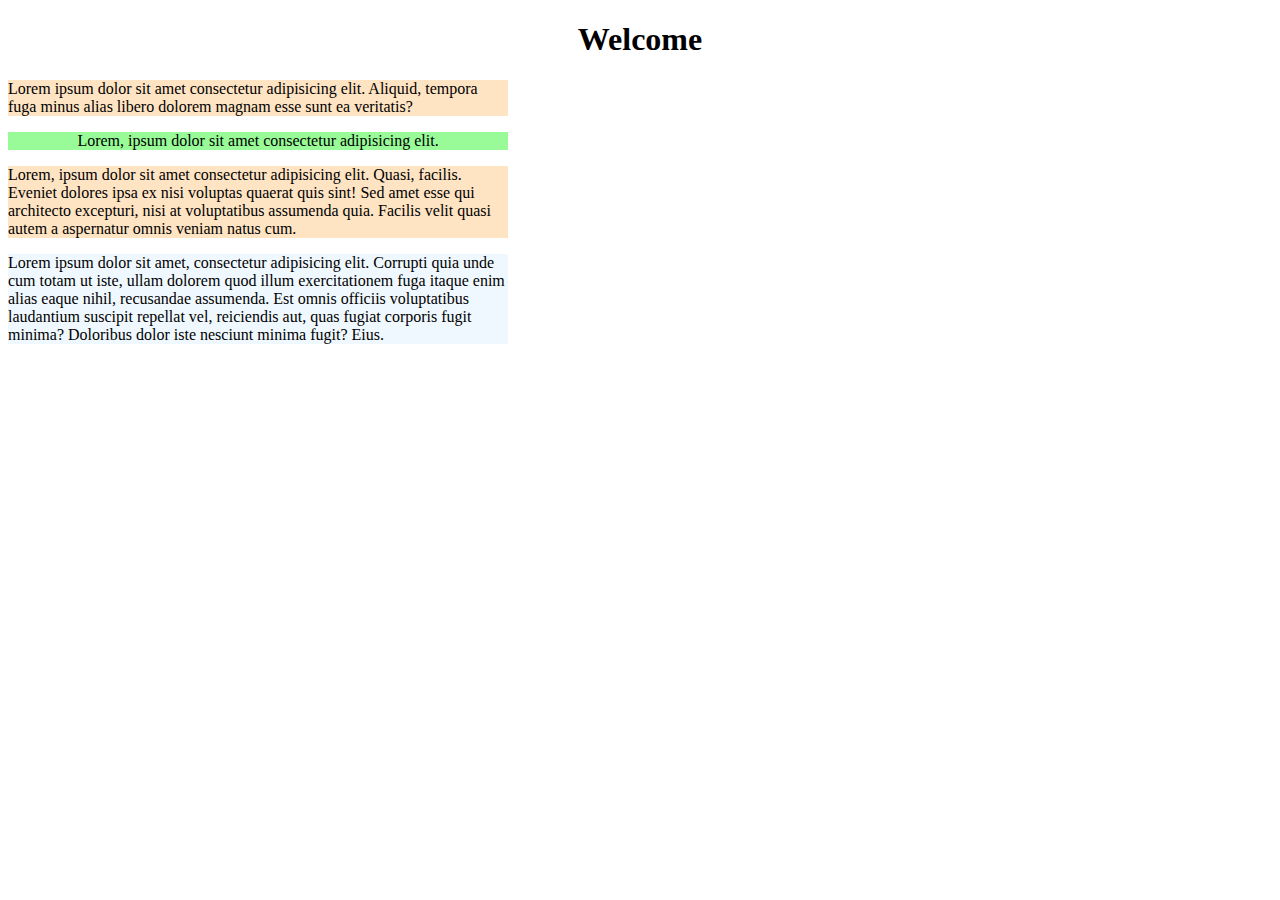
<file: Basic2/index.html>
<!DOCTYPE html>
<html lang="en">
<head>
    <meta charset="UTF-8">
    <meta name="viewport" content="width=device-width, initial-scale=1.0">
    <title>Favicon,Meta, Title, etc</title>
    
    <!-- Favicon : logo-->
    <link rel="shortcut icon" href="7Cloud.jpg" type="image/x-icon">
    <!-- link with css -->

    <link rel="stylesheet" href="style.css">
</head>
<body>
   
    <h1>Welcome</h1>
<!-- style="background-color: yellow;" -->
    <p >
        Lorem ipsum dolor sit amet consectetur adipisicing elit. Aliquid, 
        tempora fuga minus alias libero dolorem magnam esse sunt ea veritatis?
    </p>
<!-- style="color: green;" -->
    <p class="class">
        Lorem, ipsum dolor sit amet consectetur adipisicing elit.
    </p>

    <p>
        Lorem, ipsum dolor sit amet consectetur adipisicing elit. Quasi, 
        facilis. Eveniet dolores ipsa ex nisi voluptas quaerat quis sint! 
        Sed amet esse qui architecto excepturi, nisi at voluptatibus 
        assumenda quia. Facilis velit quasi autem a aspernatur omnis veniam 
        natus cum.
    </p>

    <article id="id">
        Lorem ipsum dolor sit amet, consectetur adipisicing elit. Corrupti 
        quia unde cum totam ut iste, ullam dolorem quod illum exercitationem 
        fuga itaque enim alias eaque nihil, recusandae assumenda. Est omnis 
        officiis voluptatibus laudantium suscipit repellat vel, reiciendis 
        aut, quas fugiat corporis fugit minima? Doloribus dolor iste nesciunt 
        minima fugit? Eius.
    </article>
    <!-- <button>Submit</button> -->
</body>
</html>
</file>
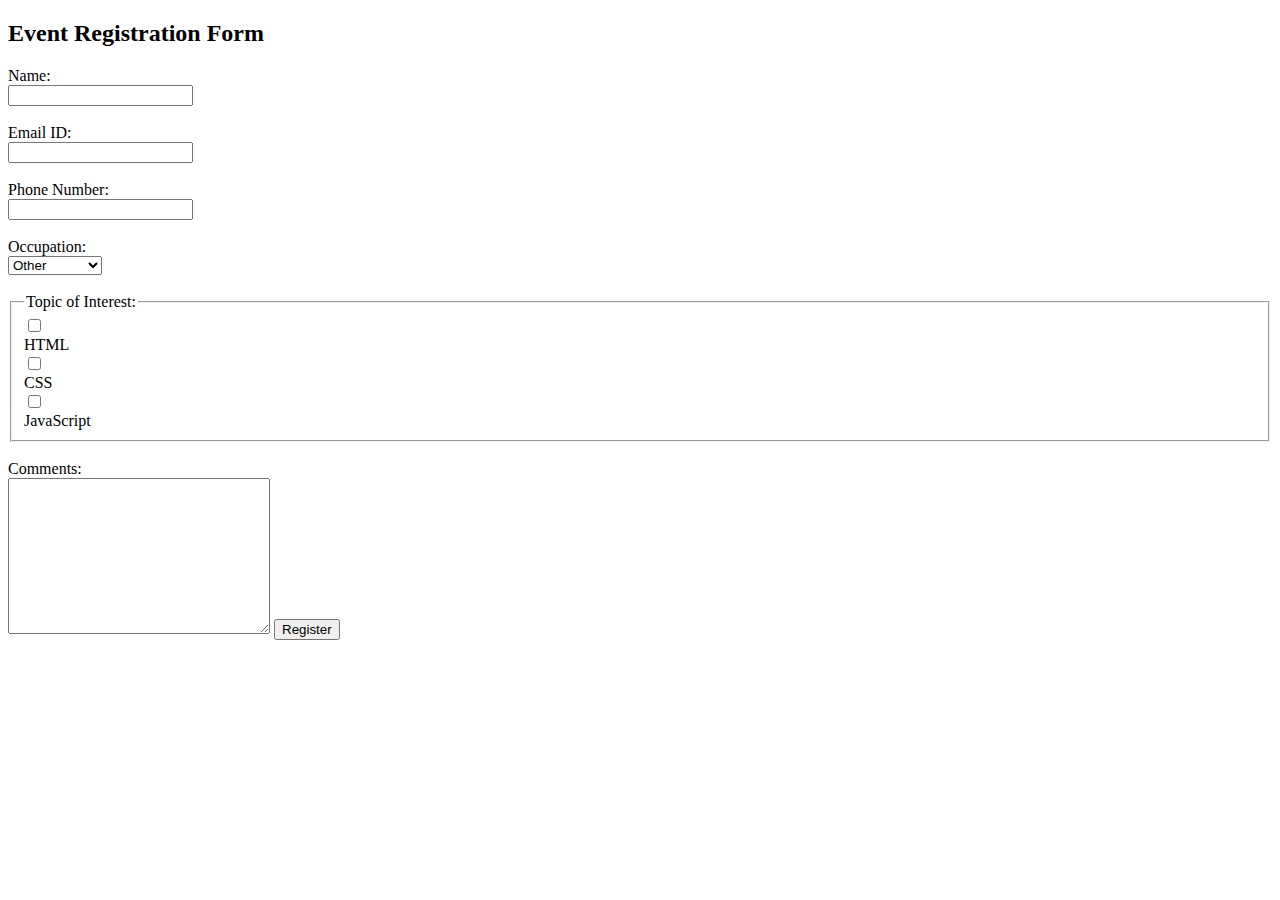
<file: Basic/project1.html>
<!DOCTYPE html>
<html lang="en">
<head>
    <meta charset="UTF-8">
    <meta name="viewport" content="width=device-width, initial-scale=1.0">
    <title>project1</title>
</head>
<body>
    <!-- Simple event registration form -->
     <h2>Event Registration Form</h2>
    <form action="#">

        <label for="name">Name:</label>
        <br/>
        <input type="text" name="name" id="name">
        <br/>
        <br/>
        <label for="emailId">Email ID:</label>
        <br/>
        <input type="email" name="emailId" id="emailId">
        <br/>
        <br/>
        <label for="phone">Phone Number:</label>
        <br/>
        <input type="tel" name="number" id="phone">
        <br/>
        <br/>
        <label for="occupation">Occupation:</label>
        <br/>
        <select name="occupation" id="occupation" >
            <option value="Other">Other</option>
            <option value="Student">Student</option>
            <option value="Engineer">Engineer</option>
            <option value="Architect">Architect</option>
            <option value="Accountant">Accountant</option>
            <option value="Shopkeeper">Shopkeeper</option>
            <option value="Other">Other</option>
        </select>
        <br/>
        <br/>

        <fieldset>
            <legend>Topic of Interest:</legend>
            <input type="checkbox" name="interest" id="interest">
            <br/>
            <label for="interest">HTML</label>
            <br/>
            <input type="checkbox" name="interest" id="interest">
            <br/>
            <label for="interest">CSS</label>
            <br/>
            <input type="checkbox" name="interest" id="interest">
            <br/>
            <label for="interest">JavaScript</label>
            <br/> 
        </fieldset>

        <br/>
        <label for="comment">Comments:</label>
        <br/>
        <textarea name="comment" id="comment" rows="10" cols="30"></textarea>
        
        <!-- <input type="button" value="Register"> -->
        <button type="submit">Register</button>
    </form>



</body>
</html>
</file>
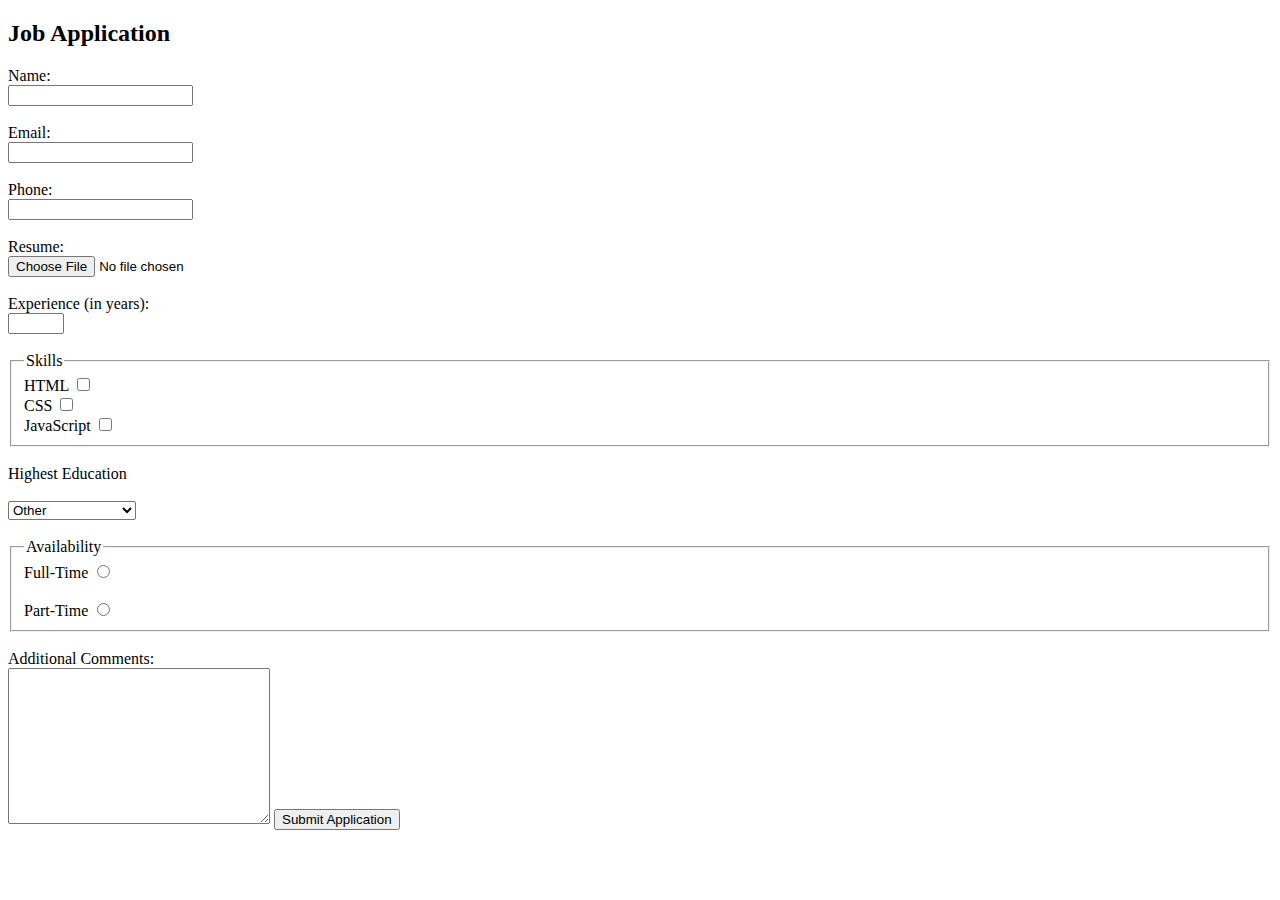
<file: Basic/project2.html>
<!DOCTYPE html>
<html lang="en">
<head>
    <meta charset="UTF-8">
    <meta name="viewport" content="width=device-width, initial-scale=1.0">
    <title>project2</title>
</head>
<body>
    <!-- simple job application -->
    <h2>Job Application</h2>
    <form action="#">
        
        <label for="name">Name:</label>
        <br/>
        <input type="text" name="name" id="name">
        <br/> 
        <br/>    
        <label for="email">Email:</label>
        <br/>
        <input type="email" name="email" id="email">
        <br/>
        <br/>     
        <label for="phone">Phone:</label>
        <br/>
        <input type="tel" name="number" id="phone">
        <br/>
        <br/> 
        <label for="resume">Resume:</label>
        <br/>
        <input type="file" name="resume" id="resume">
        <br/>
        <br/>
        <label for="experience">Experience (in years):</label>
        <br/>
        <input type="number" name="experience" id="experience" min="0" max="50">
        <br/>
        <br/>
        <fieldset>
            <legend>Skills</legend>
            <label for="skills">HTML</label>
            <input type="checkbox" name="html" id="skills">
            <br/>
            <label for="skills">CSS</label>
            <input type="checkbox" name="css" id="skills">
            <br/>
            <label for="skills">JavaScript</label>
            <input type="checkbox" name="js" id="skills">
            <br/>
        </fieldset>
        <br/>
        <label for="education">Highest Education</label>
        <br/>
        <br/>
        <select name="education" id="edu">
            <option value="Other">Other</option>
            <option value="High School">High School</option>
            <option value="Senior Secondary">Senior Secondary</option>
            <option value="Bachelors">Bachelors</option>
            <option value="Graduate">Graduate</option>
        </select>
        <br/>
        <br/>
    
        <fieldset>
            <!-- <label for="availability">Availability:</label> -->
            <legend>Availability</legend>
            
            <label for="fulltime">Full-Time</label>
            <input type="radio" name="radio" id="availability">
            <br/>
            <br/>
            <label for="parttime">Part-Time</label>
            <input type="radio" name="radio" id="availability">
            <br/>
        </fieldset>
        
        
        <br/>
        <label for="comment">Additional Comments:</label>
        <br/>
        <textarea name="textarea" id="comment" cols="30" rows="10"></textarea>
        <input type="submit" value="Submit Application">

    </form>
</body>
</html>
</file>
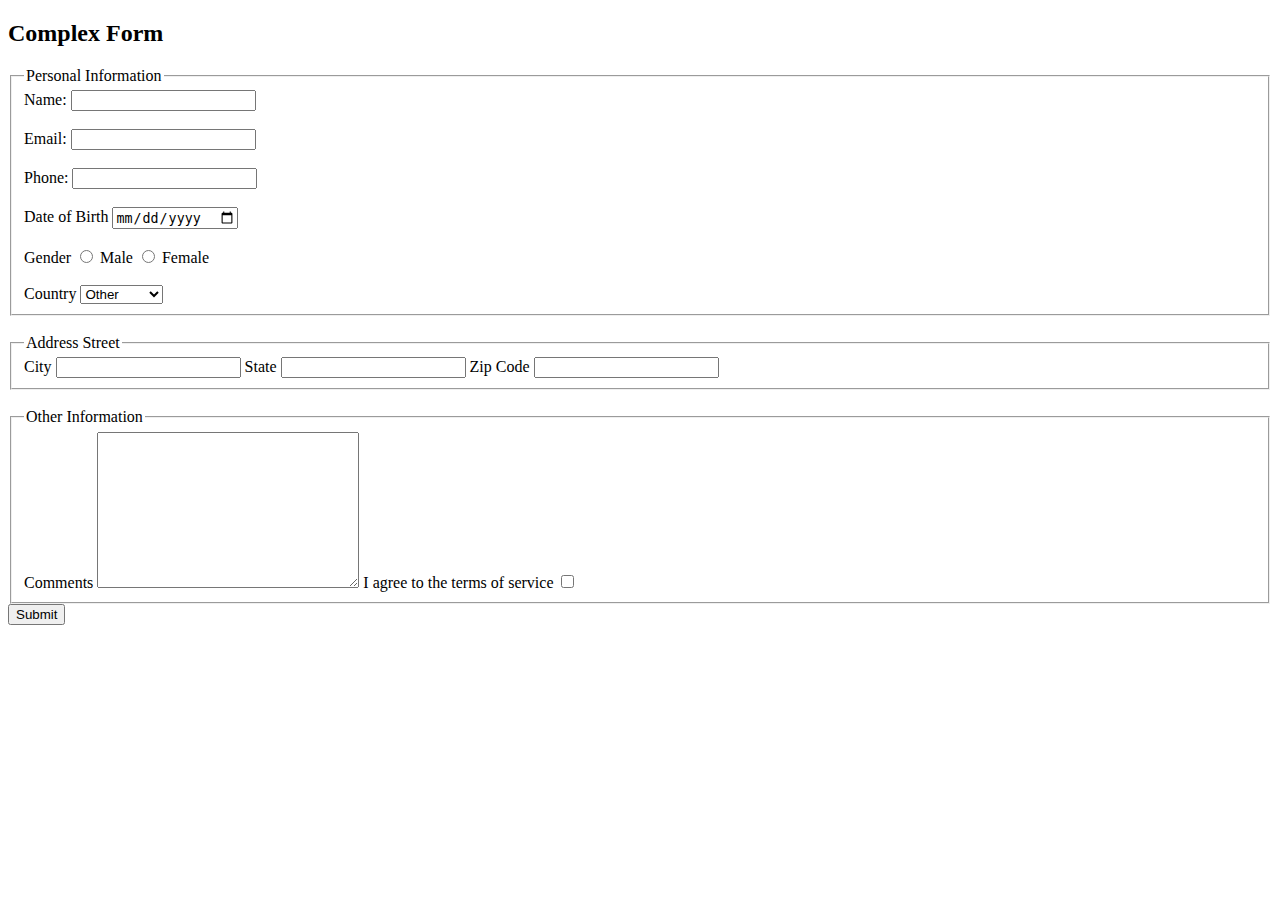
<file: Basic/project3.html>
<!DOCTYPE html>
<html lang="en">
<head>
    <meta charset="UTF-8">
    <meta name="viewport" content="width=device-width, initial-scale=1.0">
    <title>project3</title>
</head>
<body>
    <!-- Complex form -->
    <h2>Complex Form</h2>
    
    <form action="#">
        <fieldset>
            <legend>Personal Information</legend>
            <label for="name">Name:</label>
            <!-- <br/> -->
            <input type="text" name="name" id="name">
            <br/> 
            <br/>    
            <label for="email">Email:</label>
            <!-- <br/> -->
            <input type="email" name="email" id="email">
            <br/>
            <br/>     
            <label for="phone">Phone:</label>
            <!-- <br/> -->
            <input type="tel" name="number" id="phone">
            <br/>
            <br/>
            <label for="dob">Date of Birth</label>
            <input type="date" name="dob" id="dob">
            <br/>
            <br/>
            <label for="gen">Gender</label>
            <input type="radio" name="gender" id="gen">
            <label for="gen">Male</label>
            <input type="radio" name="gender" id="gen">
            <label for="gen">Female</label>
            <br/>
            <br/>
            <label for="country">Country</label>
            <select name="country" id="country">
                <option value="Other">Other</option>
                <option value="India">India</option>
                <option value="USA">USA</option>
                <option value="Singapore">Singapore</option>
                <option value="China">China</option>
                <option value="Australia">Australia</option>
                <option value="Nepal">Nepal</option>
                <option value="Russia">Russia</option>
                <option value="Germany">Germany</option>
            </select>
        </fieldset>
     <br/>
        <fieldset>
            <legend>Address Street</legend>
            <label for="city">City</label>
            <input type="text" name="city" id="city">
            <!-- <br/>
            <br/> -->
            <label for="state">State</label>
            <input type="text" name="state" id="state">
            <!-- <br/>
            <br/> -->
            <label for="zipcode">Zip Code</label>
            <input type="text" name="code" id="zipcode">
        </fieldset>
    <br/>
        <fieldset>
            <legend>Other Information</legend>
            <label for="comment">Comments</label>
            <textarea name="textarea" id="comment" cols="30" rows="10"></textarea>
            <!-- <br/> -->
            <label for="click">I agree to the terms of service</label>
            <input type="checkbox" name="agree" id="click">
        </fieldset>
    
        <input type="submit" value="Submit">
    </form>
</body>
</html>
</file>
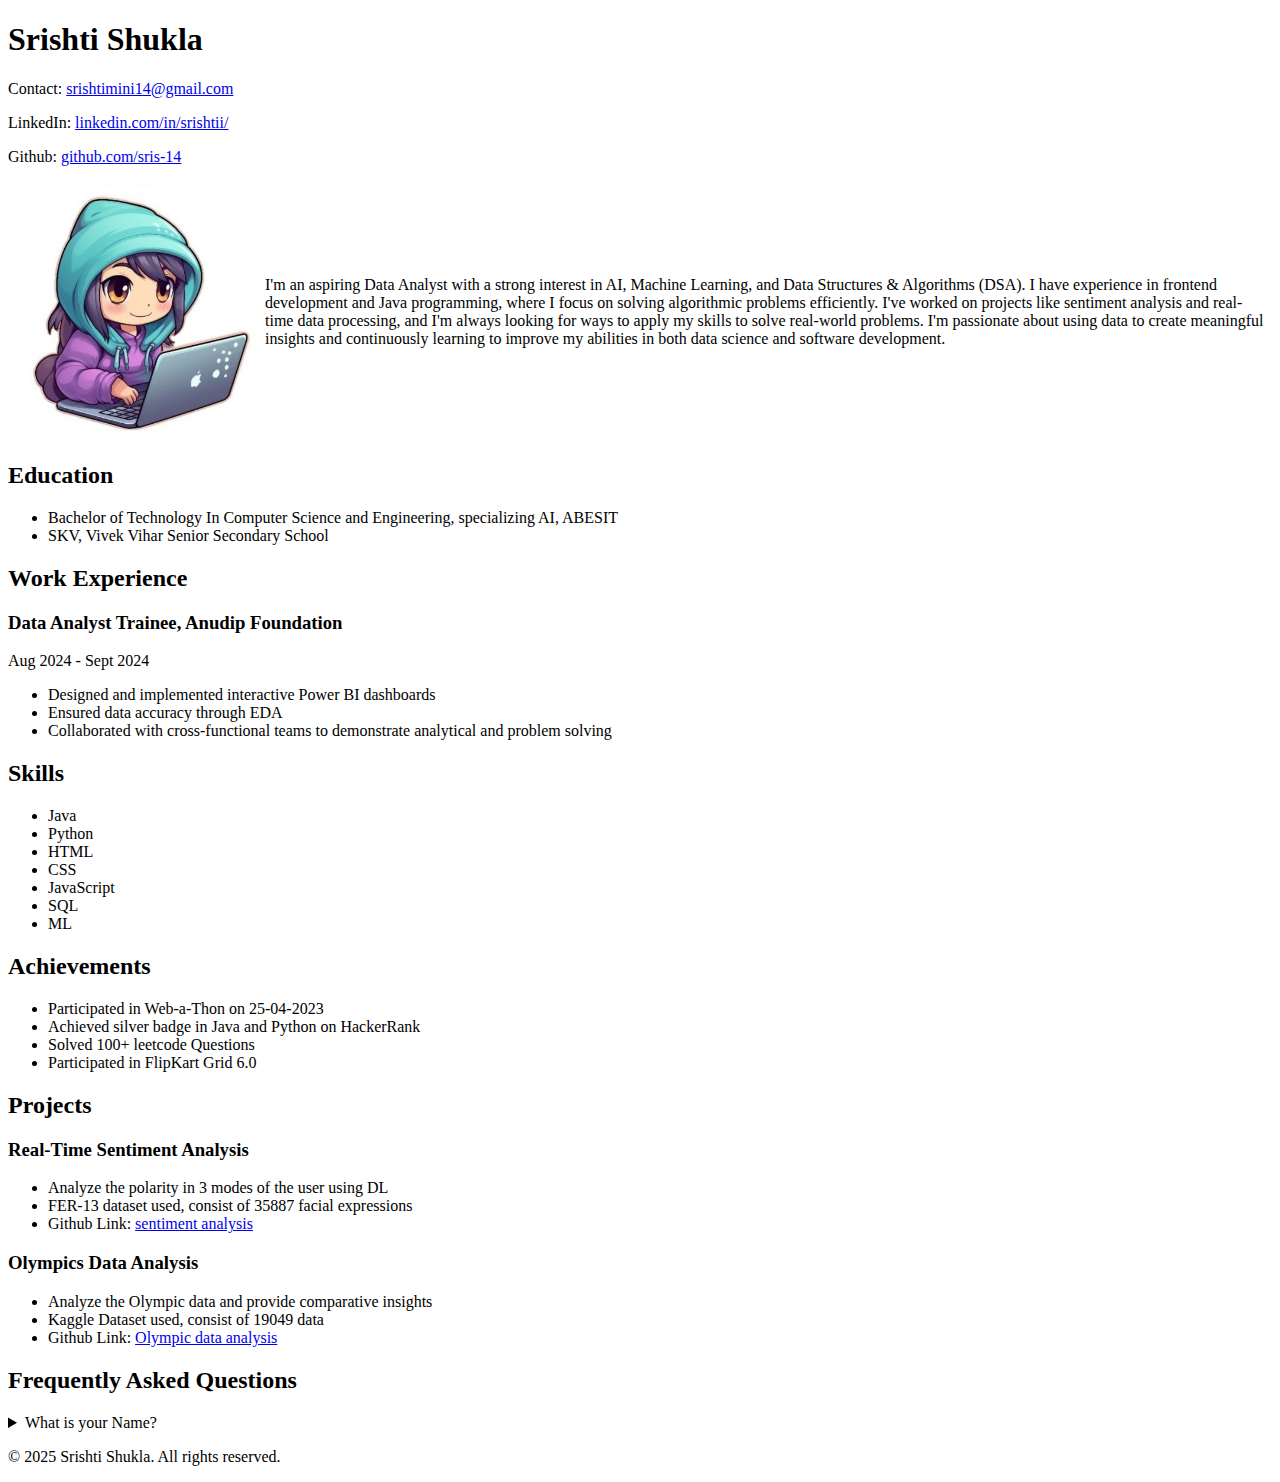
<file: Basic/Project4.html>
<!DOCTYPE html>
<html lang="en">
<head>
    <meta charset="UTF-8">
    <meta name="viewport" content="width=device-width, initial-scale=1.0">
    <title>Document</title>
</head>
<body>

   <div> 

        <div>
          <h1>Srishti Shukla</h1>
          <p>Contact: <a href="srishtimini14@gmail.com">srishtimini14@gmail.com</a></p>
          <p>LinkedIn: <a href="linkedin.com/in/srishtii/">linkedin.com/in/srishtii/</a></p>
          <p>Github: <a href="https://github.com/sris-14">github.com/sris-14</a></p>
        </div>

    
        <table>
            <tr>
                <td><img src="my_icon.jpg" alt="srishti" width="250px" height="250px"></td>
                <td>I'm an aspiring Data Analyst with a strong interest in AI, Machine Learning, and Data Structures & Algorithms (DSA).
                    I have experience in frontend development and Java programming, where I focus on solving algorithmic problems efficiently.
                    I've worked on projects like sentiment analysis and real-time data processing, and I'm always looking for ways to apply my skills to solve real-world problems. 
                    I'm passionate about using data to create meaningful insights and continuously learning to improve my abilities in both data science and software development.
                </td>
            </tr>
        </table>
        
        <section>
            <h2>Education</h2>
            <ul>
                <li>Bachelor of Technology In Computer Science and Engineering, specializing AI, ABESIT</li>
                <li>SKV, Vivek Vihar Senior Secondary School</li>
            </ul>
        </section>

        <section>
            <h2>Work Experience</h2>
            <h3>Data Analyst Trainee, Anudip Foundation</h3>
            <p> Aug 2024 - Sept 2024</p>
            <ul>
                <li>Designed and implemented interactive Power BI dashboards</li>
                <li>Ensured data accuracy through EDA</li>
                <li>Collaborated with cross-functional teams to demonstrate analytical and problem solving</li>
            </ul>
            
        </section>

        <section>
            <h2>Skills</h2>
            <ul>
                <li>Java</li>
                <li>Python</li>
                <li>HTML</li>
                <li>CSS</li>
                <li>JavaScript</li>
                <li>SQL</li>
                <li>ML</li>
            </ul>
            
        </section>

        <section>
            <h2>Achievements</h2>
            <ul>
                <li>Participated in Web-a-Thon on 25-04-2023</li>
                <li>Achieved silver badge in Java and Python on HackerRank</li>
                <li>Solved 100+ leetcode Questions</li>
                <li>Participated in FlipKart Grid 6.0</li>
            </ul>
        </section>

        <div>
            <h2>Projects</h2>
            <h3>Real-Time Sentiment Analysis</h3>
            <ul>
                <li>Analyze the polarity in 3 modes of the user using DL</li>
                <li>FER-13 dataset used, consist of 35887 facial expressions</li>
                <li>Github Link: <a href="https://github.com/sris-14/RealTime_SentimentAnalysis">sentiment analysis</a></li>
            </ul>

            <h3>Olympics Data Analysis</h3>
            <ul>
                <li>Analyze the Olympic data and provide comparative insights</li>
                <li>Kaggle Dataset used, consist of 19049 data</li>
                <li>Github Link: <a href="https://github.com/sris-14/Data-Visualization/blob/main/Olympics_.ipynb">Olympic data analysis</a></li>
            </ul>
        </div>


        <section>
            <h2>Frequently Asked Questions</h2>

            <details>
                <summary>What is your Name?</summary>
                <p>My name is Srishti</p>
            </details>
        </section>
        <!-- copyright -->
        <footer>
            <!-- copyright symbol: &#169 and &copy -->
           <p>&copy; 2025 Srishti Shukla. All rights reserved.</p>
        </footer>
    </div>
</body>
</html>
</file>
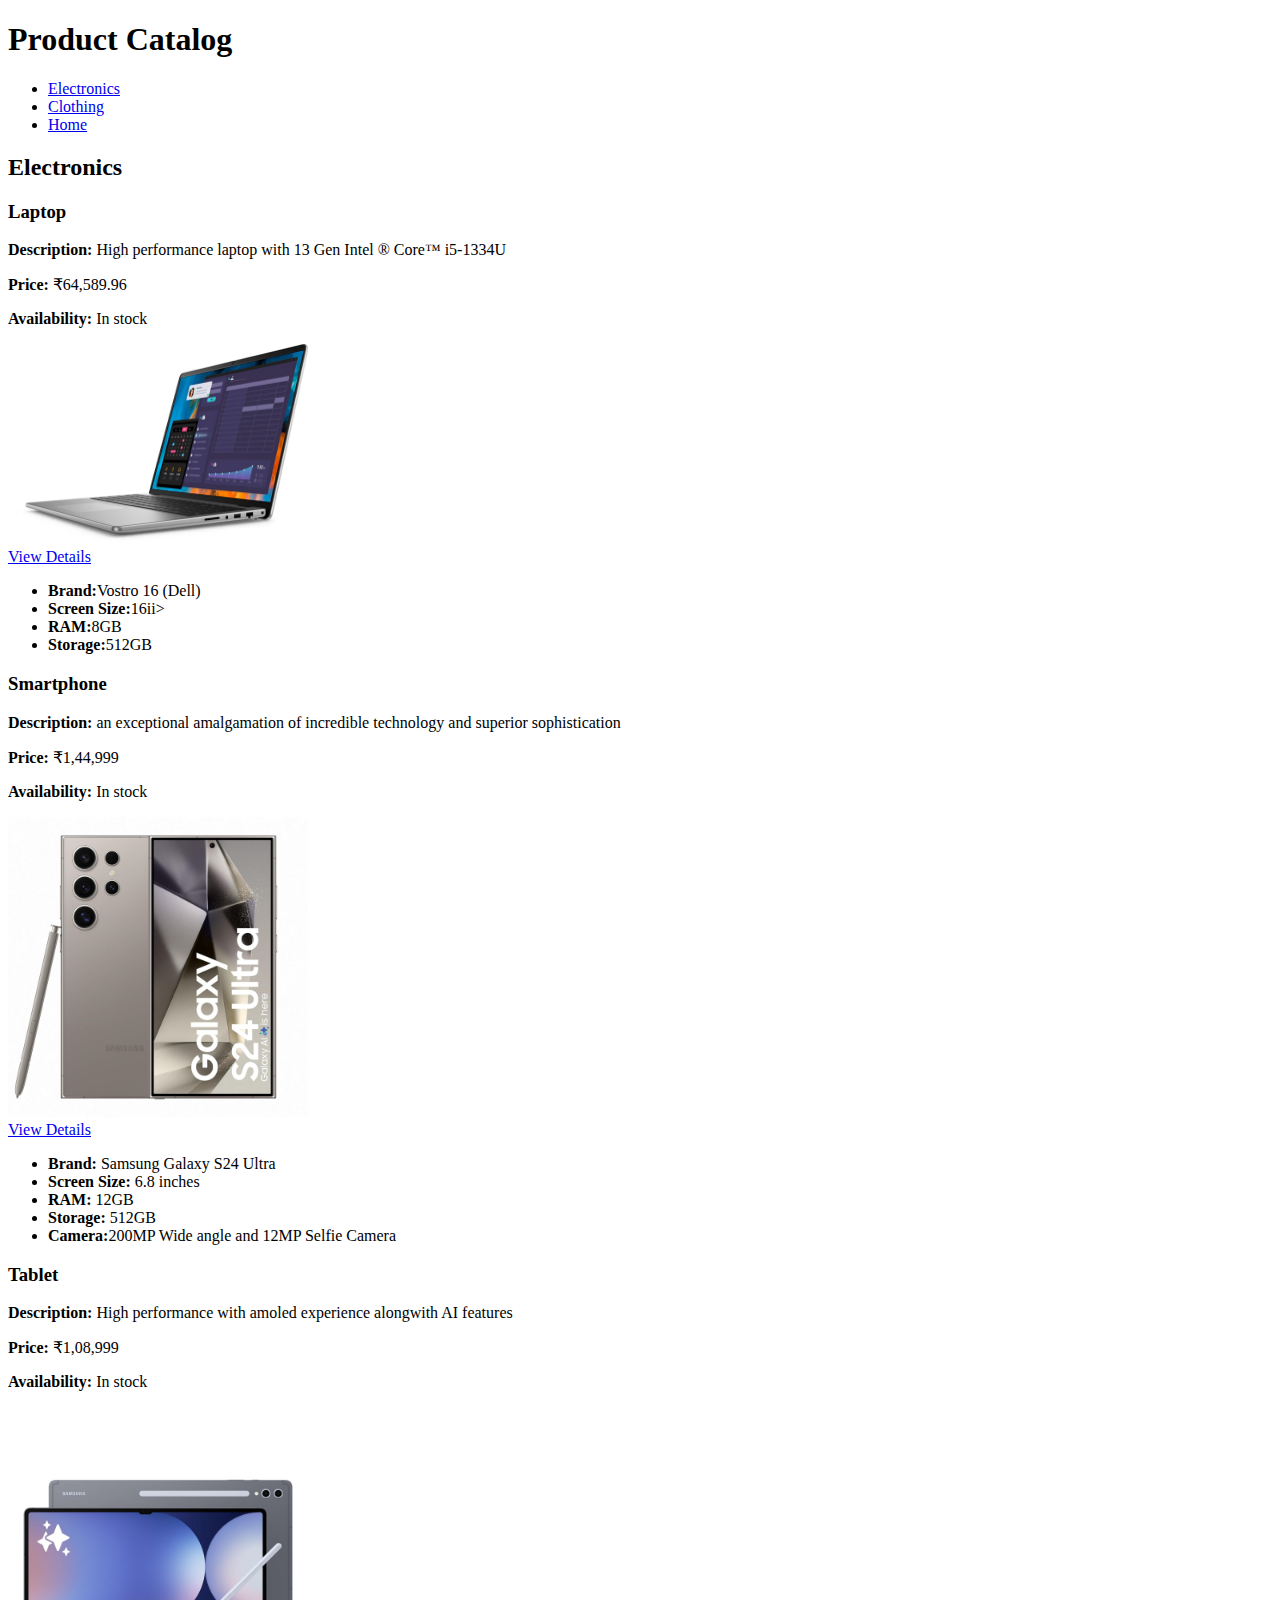
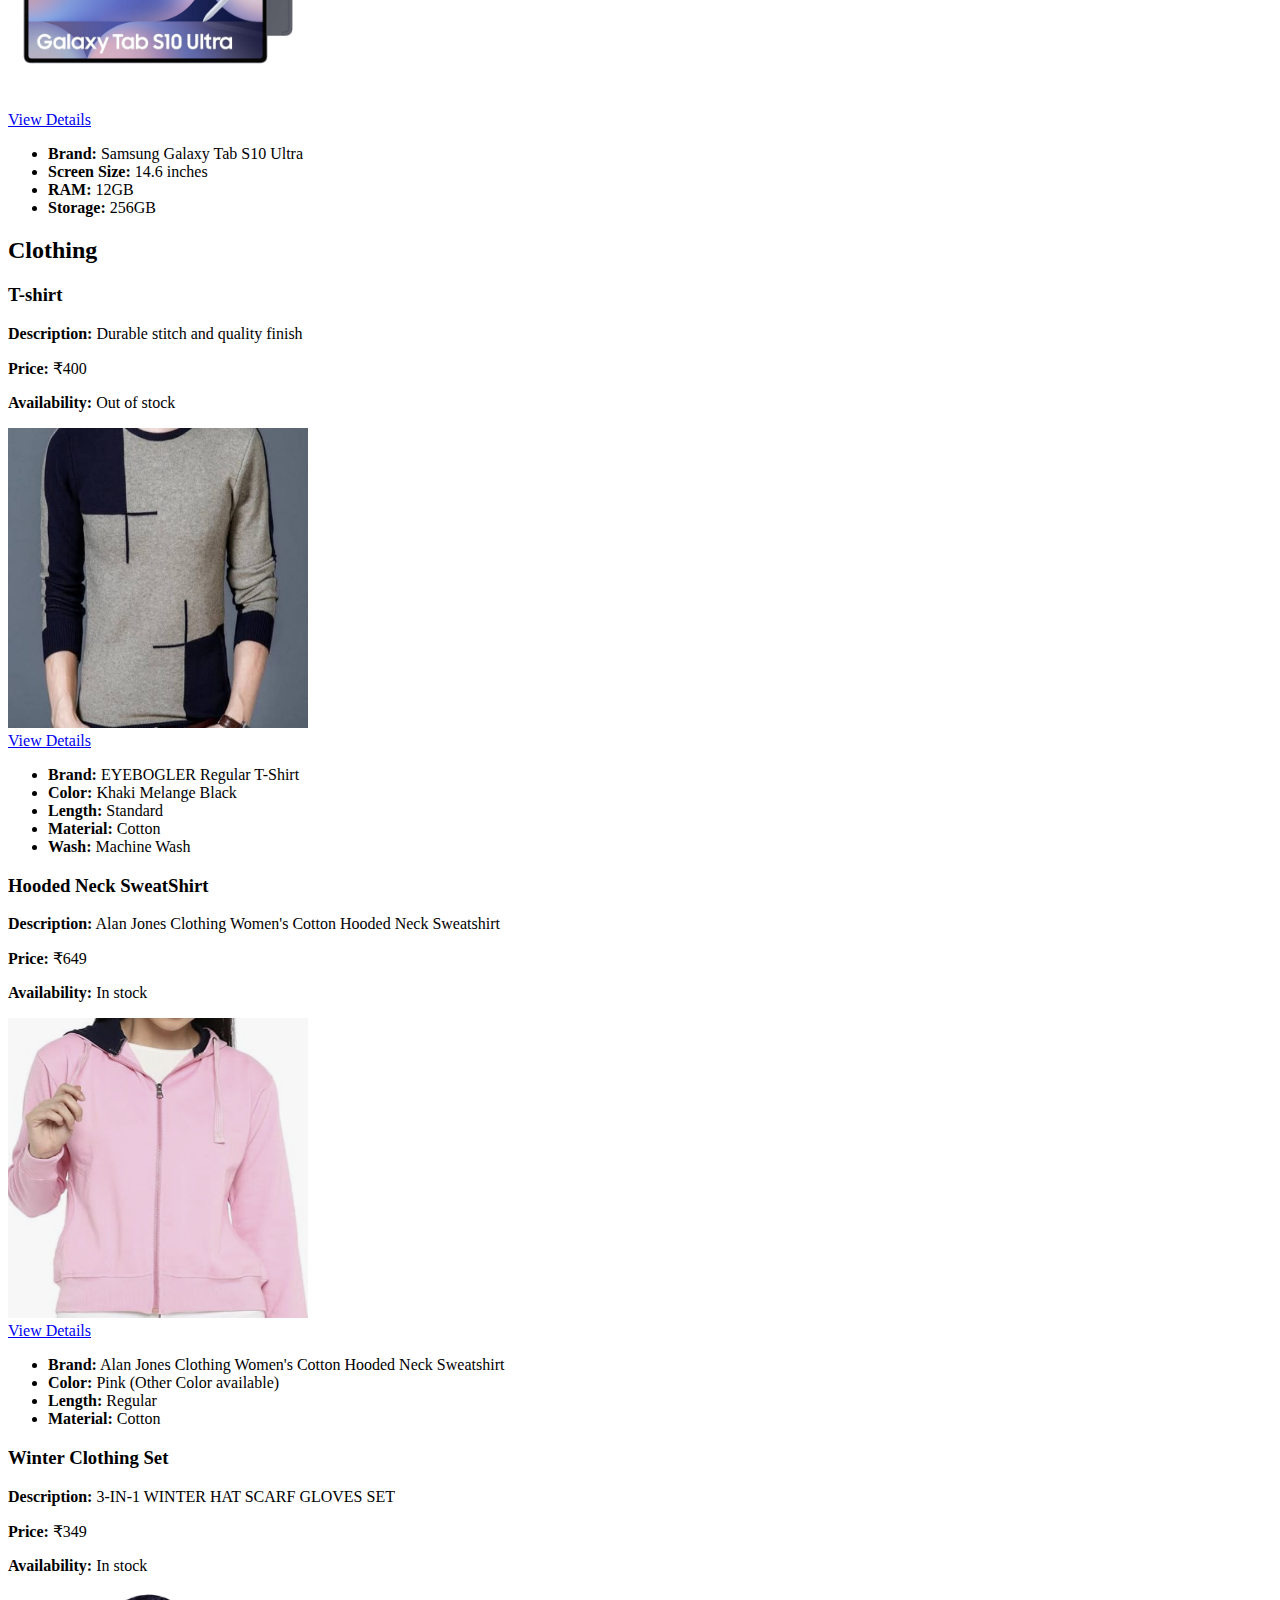
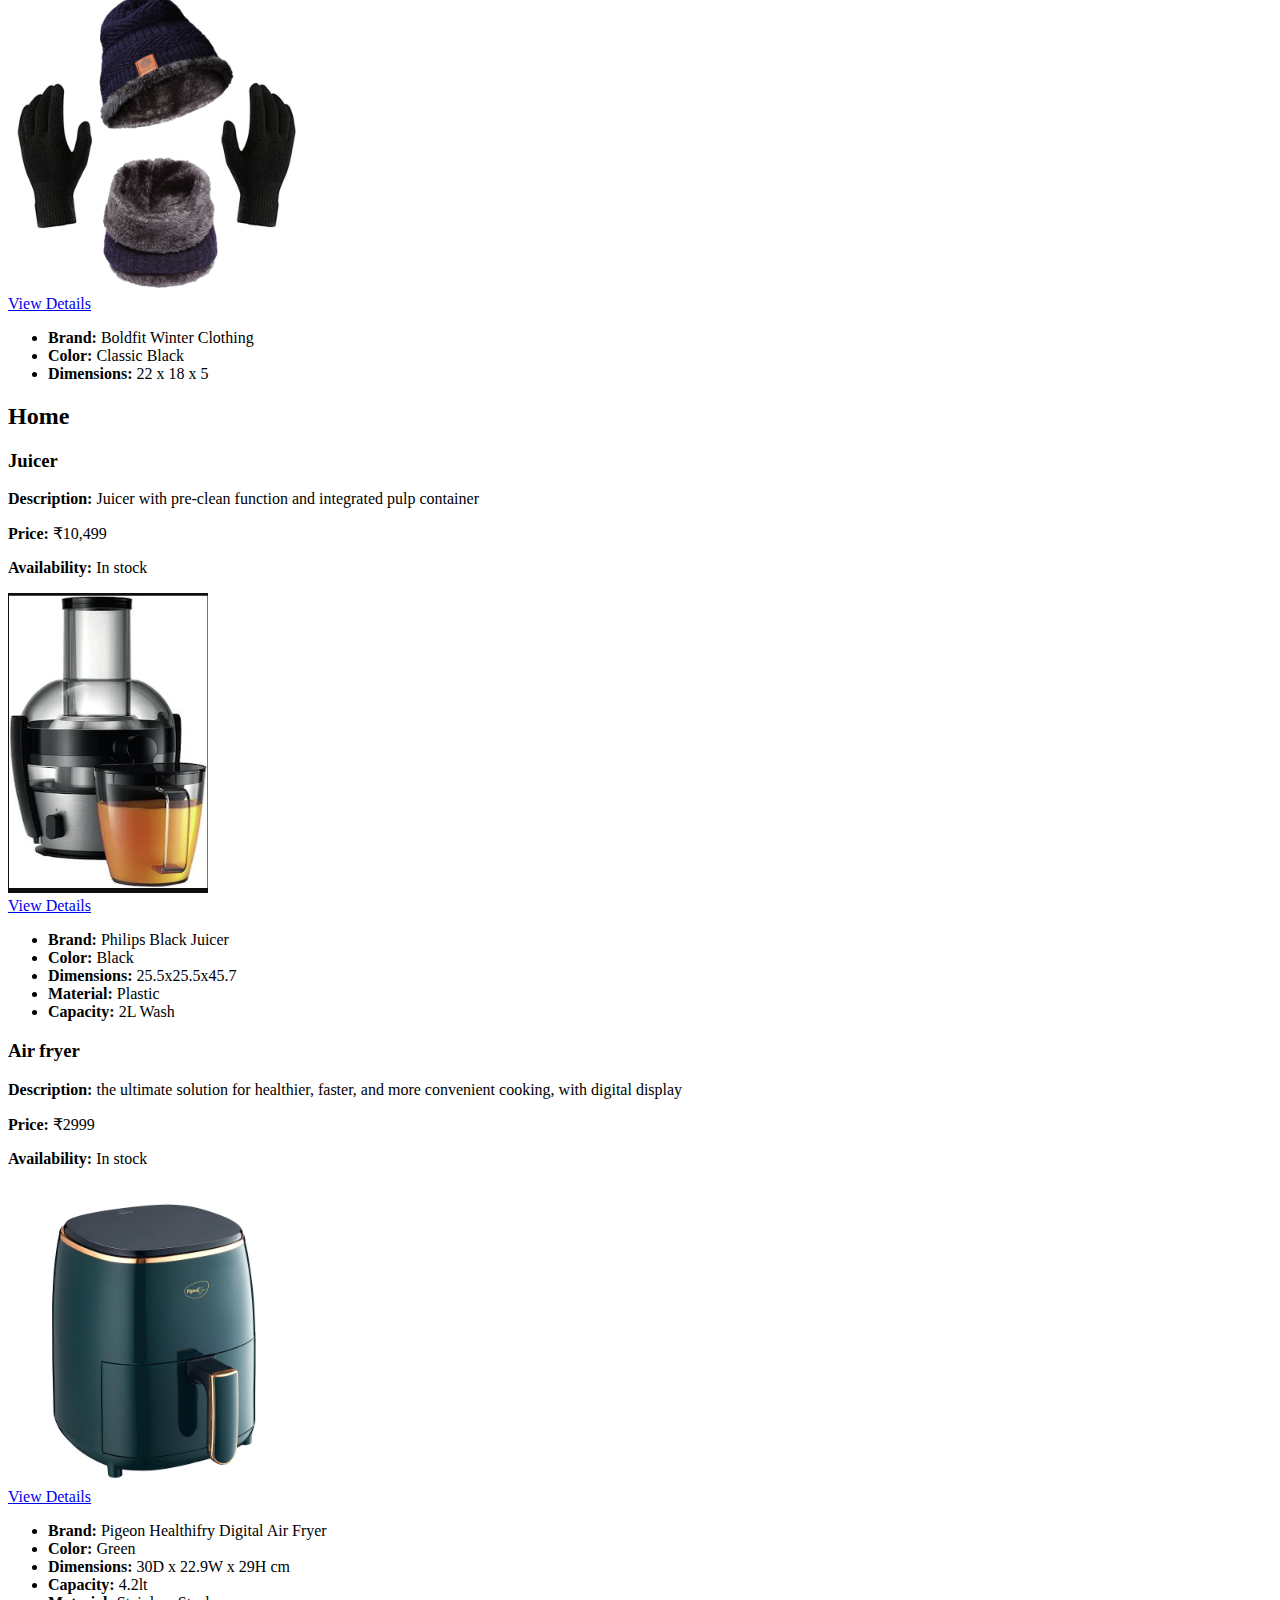
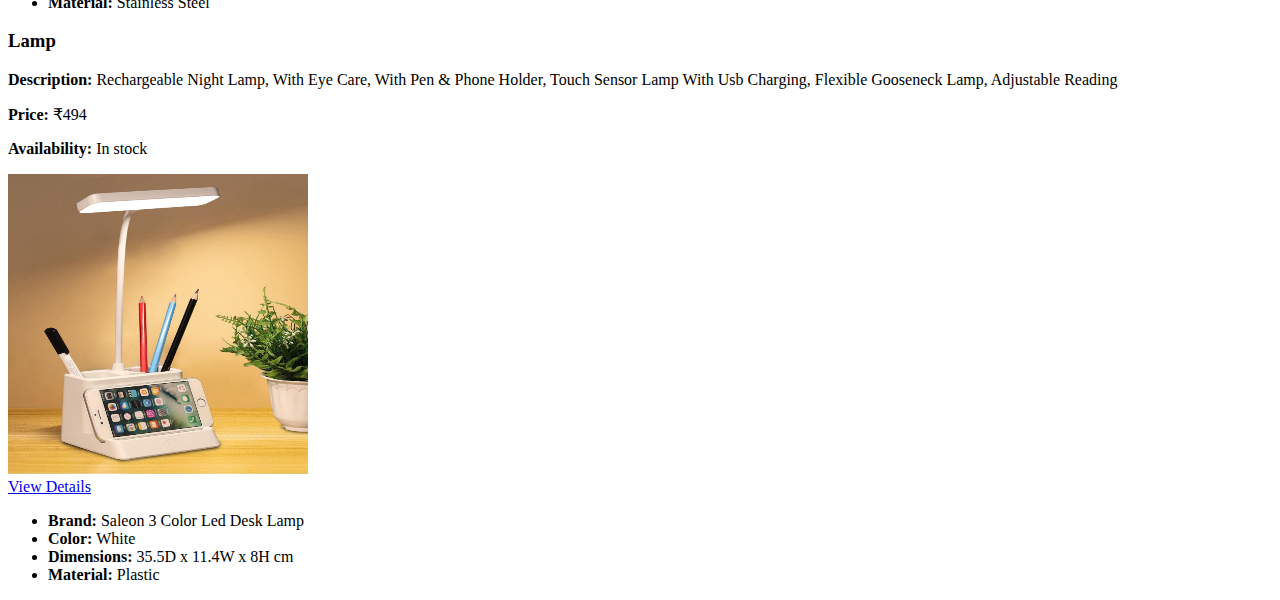
<file: Basic/Project5.html>
<!DOCTYPE html>
<html lang="en">
<head>
    <meta charset="UTF-8">
    <meta name="viewport" content="width=device-width, initial-scale=1.0">
    <title>Document</title>
</head>
<body>
    
    <div>
        <h1>Product Catalog</h1>
        <ul>
            <li><a href="#electronics">Electronics </a></li>
            <li><a href="#cloths">Clothing</a></li>
            <li><a href="#home">Home</a></li>
        </ul>


        <section>
            <h2 id="electronics">Electronics</h2>

            <h3>Laptop</h3>
            <p><b>Description:</b> High performance laptop with 13 Gen Intel &#174; Core&trade; i5-1334U</p>
            <p><b>Price:</b> &#8377;64,589.96</p>
            <p><b>Availability:</b> In stock</p>
            <img src="laptop.avif" alt="laptop" height="200px" width="300px">
            <br>
            <a href="https://cc.pcmag.com/v1/otc/01r1WRIAJykbQgN4oGQ8FSi?merchant=05kie42h3YvHwjr4G1w80Qq&url=https%3A%2F%2Fwww.amazon.com%2FApple-MacBook-Laptop-14%25E2%2580%2591core-20%25E2%2580%2591core%2Fdp%2FB0DLHDCN6P&template=roundup-page&module=Product_Overview_List&element=product-card&item=buy_button&position=6&element_label=%242%2C249.00+at+Amazon+%242%2C499.00+Save+%24250.00+See+It&u=https%3A%2F%2Fwww.pcmag.com%2Fpicks%2Fthe-fastest-laptops&object_type=review&object_uuid=00i1dipJcIBWLiYwKClhAvq&product_uuid=05OgnAdTtMb0rBvlzYYlh6J">View Details</a>
            <ul>
                <li><b>Brand:</b>Vostro 16 (Dell)</li>
                <li><b>Screen Size:</b>16ii>
                <li><b>RAM:</b>8GB</li>
                <li><b>Storage:</b>512GB</li>
            </ul>

            <h3>Smartphone</h3>
            <p><b>Description:</b> an exceptional amalgamation of incredible technology and superior sophistication</p>
            <p><b>Price:</b> &#8377;1,44,999</p>
            <p><b>Availability:</b> In stock</p>
            <img src="smartphone.jpg" alt="smartphone" height="300px" width="300px">
            <br>
            <a href="https://www.amazon.in/Samsung-Galaxy-Smartphone-Titanium-Storage/dp/B0CQYGF1QY">View Details</a>
            <ul>
                <li><b>Brand:</b> Samsung Galaxy S24 Ultra </li>
                <li><b>Screen Size:</b> 6.8 inches</li>
                <li><b>RAM:</b> 12GB</li>
                <li><b>Storage:</b> 512GB</li>
                <li><b>Camera:</b>200MP Wide angle and 12MP Selfie Camera</li>
            </ul>
    
            <h3>Tablet</h3>
            <p><b>Description:</b> High performance with amoled experience alongwith AI features</p>
            <p><b>Price:</b> &#8377;1,08,999</p>
            <p><b>Availability:</b> In stock</p>
            <img src="tablet.jpg" alt="tablet" height="300px" width="300px">
            <br>
            <a href="https://www.amazon.in/Samsung-Dynamic-Display-Storage-Moonstone/dp/B0DHHBBBBP/ref=sr_1_1?ascsubtag=tomsguide-in-6334131799525908116-21&dib=eyJ2IjoiMSJ9.[base64].Oe4Tea1xwy7wDnEQWb3BQC1l1pkAly6oBARqpT8A9LI&dib_tag=se&geniuslink=true&keywords=Samsung%2BGalaxy%2BTab%2BS10%2BUltra&nsdOptOutParam=true&qid=1735732518&sr=8-1&th=1">View Details</a>
            <ul>
                <li><b>Brand:</b> Samsung Galaxy Tab S10 Ultra </li>
                <li><b>Screen Size:</b> 14.6 inches</li>
                <li><b>RAM:</b> 12GB</li>
                <li><b>Storage:</b> 256GB</li>
            </ul>
        </section>
        
        <section>
            <h2 id="cloths">Clothing</h2>

            <h3>T-shirt</h3>
            <p><b>Description:</b> Durable stitch and quality finish</p>
            <p><b>Price:</b> &#8377;400</p>
            <p><b>Availability:</b> Out of stock</p>
            <img src="t-shirt.jpg" alt="t-shirt" height="300px" width="300px">
            <br>
            <a href="https://www.amazon.in/EYEBOGLER-Regular-T-Shirt-T91_Khaki-Melange/dp/B08N1XN752">View Details</a>
            <ul>
                <li><b>Brand:</b> EYEBOGLER Regular T-Shirt </li>
                <li><b>Color:</b> Khaki Melange Black</li>
                <li><b>Length:</b> Standard</li>
                <li><b>Material:</b> Cotton</li>
                <li><b>Wash:</b> Machine Wash</li>
            </ul>

            <h3>Hooded Neck SweatShirt</h3>
            <p><b>Description:</b> Alan Jones Clothing Women's Cotton Hooded Neck Sweatshirt</p>
            <p><b>Price:</b> &#8377;649</p>
            <p><b>Availability:</b> In stock</p>
            <img src="sweatshirt.png" alt="sweatshirt" height="300px" width="300px">
            <br>
            <a href="https://www.amazon.in/Alan-Jones-Clothing-Womens-Sweatshirt/dp/B07TDJ1F28/ref=sxin_15_pa_sp_search_thematic_sspa?content-id=amzn1.sym.cd33fa60-47cd-49f3-80b8-24b1f0cbef97%3Aamzn1.sym.cd33fa60-47cd-49f3-80b8-24b1f0cbef97&crid=1VFAMX3MUKQYQ&cv_ct_cx=cloth%2Bfor%2Bmen%2Band%2Bwomen&keywords=cloth%2Bfor%2Bmen%2Band%2Bwomen&pd_rd_i=B07TDJ1F28&pd_rd_r=ae58c616-105c-4d99-a2c1-880d85b5d87a&pd_rd_w=VWnSw&pd_rd_wg=eX4RO&pf_rd_p=cd33fa60-47cd-49f3-80b8-24b1f0cbef97&pf_rd_r=KWH8F93NJ6Z0B1VKDF28&qid=1735736164&rnid=3576079031&s=apparel&sbo=RZvfv%2F%2FHxDF%2BO5021pAnSA%3D%3D&sprefix=cloth%2Bfor%2Bmen%2Band%2Bwome%2Caps%2C271&sr=1-2-ced4eeeb-b190-41d6-902a-1ecb3fb8b7c4-spons&sp_csd=d2lkZ2V0TmFtZT1zcF9zZWFyY2hfdGhlbWF0aWM&th=1&psc=1">View Details</a>
            <ul>
                <li><b>Brand:</b> Alan Jones Clothing Women's Cotton Hooded Neck Sweatshirt </li>
                <li><b>Color:</b> Pink (Other Color available)</li>
                <li><b>Length:</b> Regular</li>
                <li><b>Material:</b> Cotton</li>
                
            </ul>

            <h3>Winter Clothing Set</h3>
            <p><b>Description:</b> 3-IN-1 WINTER HAT SCARF GLOVES SET</p>
            <p><b>Price:</b> &#8377;349</p>
            <p><b>Availability:</b> In stock</p>
            <img src="wintercapset.jpg" alt="capset" height="300px" width="300px">
            <br>
            <a href="https://www.amazon.in/Boldfit-Winter-Clothing-Mufflers-Clothes/dp/B0BLK1F584/ref=sr_1_5?crid=1VFAMX3MUKQYQ&dib=eyJ2IjoiMSJ9.[base64].zlUpeaJVoU-Tlqn19BHL5g-XijQKmlzbFIIDOcqW_l4&dib_tag=se&keywords=cloth+for+men+and+women&qid=1735735763&sprefix=cloth+for+men+and+wome%2Caps%2C271&sr=8-5">View Details</a>
            <ul>
                <li><b>Brand:</b> Boldfit Winter Clothing </li>
                <li><b>Color:</b> Classic Black</li>
                <li><b>Dimensions:</b> 22 x 18 x 5 </li>
                
            </ul>
        </section>


        <section>
            <h2 id="home">Home</h2>

            <h3>Juicer</h3>
            <p><b>Description:</b> Juicer with pre-clean function and integrated pulp container</p>
            <p><b>Price:</b> &#8377;10,499</p>
            <p><b>Availability:</b> In stock</p>
            <img src="juicer.png" alt="juicer" height="300px" width="200px">
            <br>
            <a href="https://www.myntra.com/juicer-mixer-grinder/philips/philips-black-juicer-with-1-jar-800-w/23064708/buy?gQT=2">View Details</a>
            <ul>
                <li><b>Brand:</b> Philips Black Juicer </li>
                <li><b>Color:</b> Black</li>
                <li><b>Dimensions:</b> 25.5x25.5x45.7</li>
                <li><b>Material:</b> Plastic</li>
                <li><b>Capacity:</b> 2L Wash</li>
            </ul>

            <h3>Air fryer</h3>
            <p><b>Description:</b> the ultimate solution for healthier, faster, and more convenient cooking, with digital display</p>
            <p><b>Price:</b> &#8377;2999</p>
            <p><b>Availability:</b> In stock</p>
            <img src="fryer.jpg" alt="air-fryer" height="300px" width="300px">
            <br>
            <a href="https://www.amazon.in/Pigeon-Healthifry-Circulation-Technology-Non-Stick/dp/B0B8XNPQPN?gQT=1">View Details</a>
            <ul>
                <li><b>Brand:</b> Pigeon Healthifry Digital Air Fryer </li>
                <li><b>Color:</b> Green</li>
                <li><b>Dimensions:</b> 30D x 22.9W x 29H cm</li>
                <li><b>Capacity:</b> 4.2lt</li>
                <li><b>Material:</b> Stainless Steel</li>
            </ul>

            <h3>Lamp</h3>
            <p><b>Description:</b> Rechargeable Night Lamp, With Eye Care, With Pen & Phone Holder, Touch Sensor Lamp With Usb Charging, Flexible Gooseneck Lamp, Adjustable Reading</p>
            <p><b>Price:</b> &#8377;494</p>
            <p><b>Availability:</b> In stock</p>
            <img src="lamp.jpg" alt="Lamp" height="300px" width="300px">
            <br>
            <a href="https://www.amazon.in/SaleOn-Rechargeable-Charging-Gooseneck-Adjustable/dp/B0CHK2JGNX/ref=sr_1_1_sspa?crid=2YJZRFQNAY9T6&dib=eyJ2IjoiMSJ9.[base64].KdcnLUS1zfnVT6NJDl8CVxWTZx7lqzAJrrAyIzDoJlc&dib_tag=se&keywords=lamp&qid=1735735471&s=kitchen&sprefix=lamp%2Ckitchen%2C333&sr=1-1-spons&sp_csd=d2lkZ2V0TmFtZT1zcF9hdGY&psc=1">View Details</a>
            <ul>
                <li><b>Brand:</b> Saleon 3 Color Led Desk Lamp </li>
                <li><b>Color:</b> White</li>
                <li><b>Dimensions:</b> 35.5D x 11.4W x 8H cm</li>
                <li><b>Material:</b> Plastic</li>
            </ul>
        </section>
    </div>
</body>
</html>
</file>
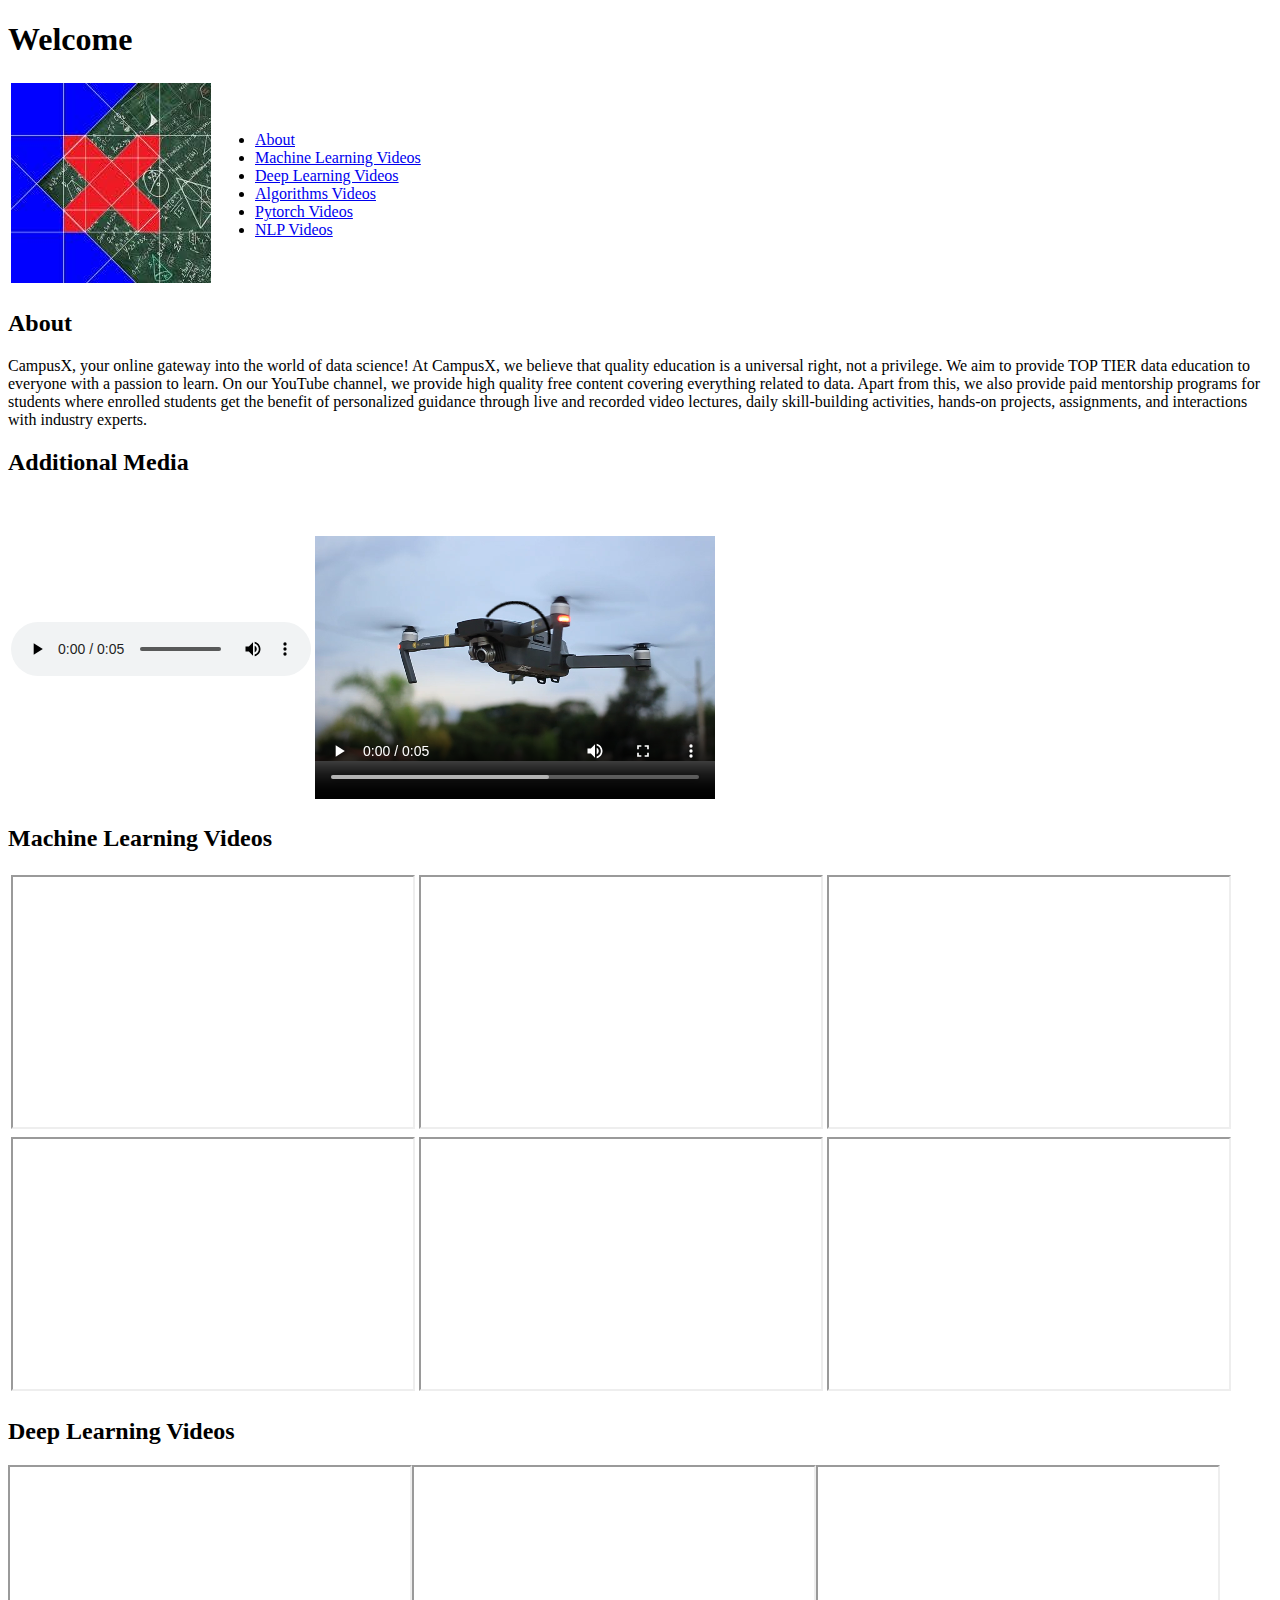
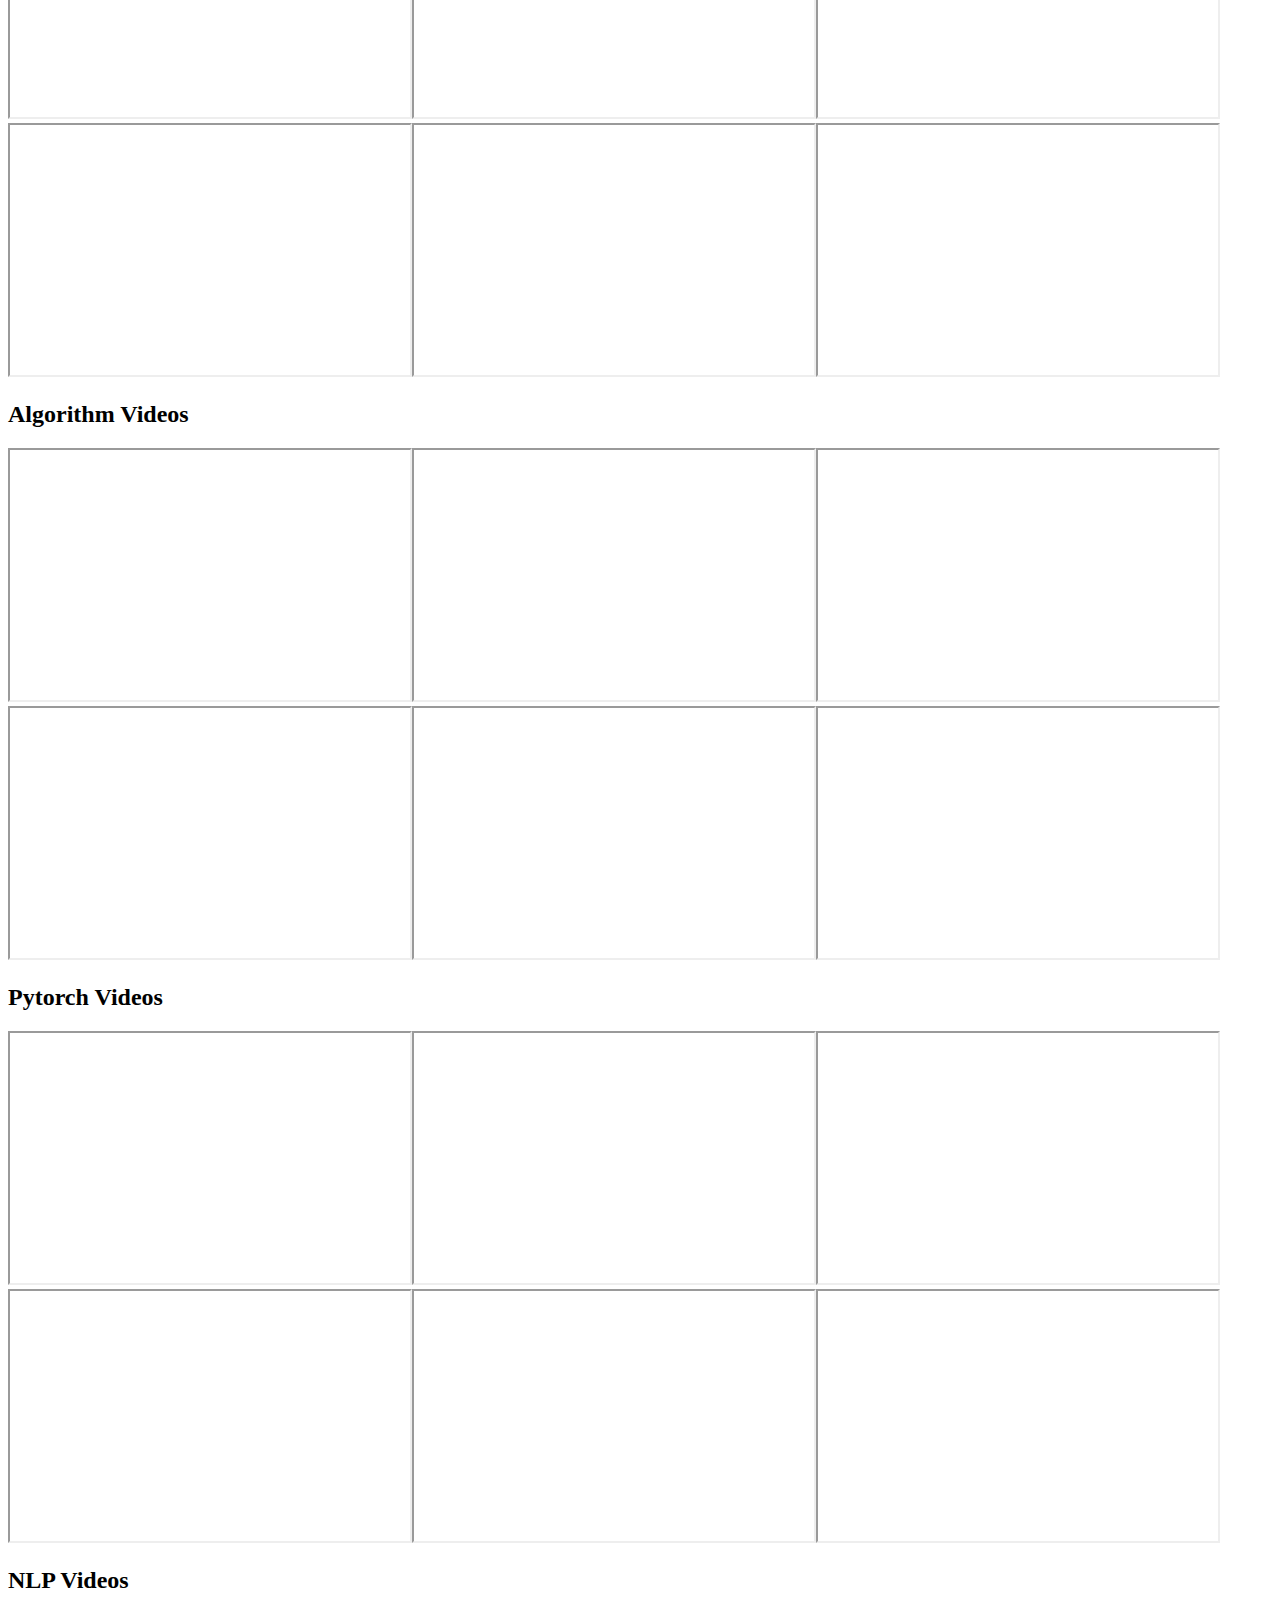
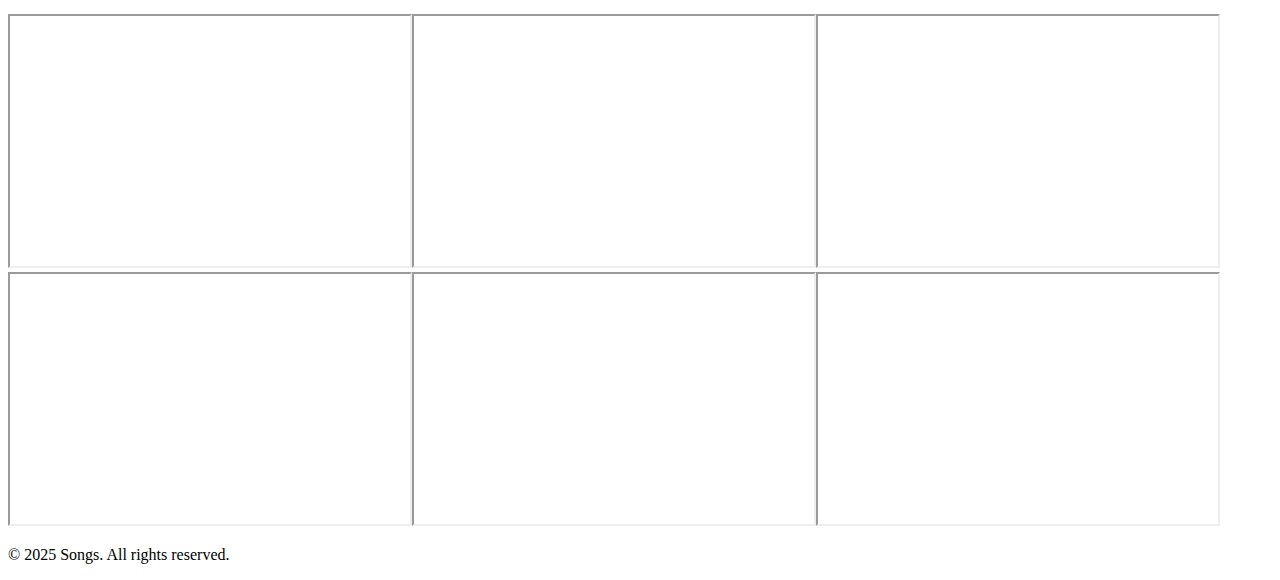
<file: Basic/Project6.html>
<!DOCTYPE html>
<html lang="en">
<head>
    <meta charset="UTF-8">
    
    <meta name="viewport" content="width=device-width, initial-scale=1.0">
    

    <title>Project6</title>
</head>
<body >
   <header>
      <h1>Welcome  </h1>
   </header> 
   
   <table>
    <tr>
        <td>
            <img src="campusX.jpg" alt="logo" height="200px" width="200px">
        </td>
        <td>
            <nav>
                <ul>
                    <li>
                        <a href="#about">About</a>
                    </li>
                    <li>
                        <a href="#ml">Machine Learning Videos</a>
                    </li>
                    <li>
                        <a href="#dl">Deep Learning Videos</a>
                    </li>
                    <li>
                        <a href="#algo">Algorithms Videos</a>
                    </li>
                    <li>
                        <a href="#pyt">Pytorch Videos</a>
                    </li>
                    <li>
                        <a href="#nlp">NLP Videos</a>
                    </li>
                </ul>
            </nav>
        </td>
    </tr>
   </table>

    <main>
        <section>
            <h2 id="about">About </h2>
            <p>
                CampusX, your online gateway into the world of data science! At CampusX, we believe that quality 
                education is a universal right, not a privilege. We aim to provide TOP TIER data education to 
                everyone with a  passion to learn. On our YouTube channel, we provide high quality free content 
                covering everything related to data. Apart from this, we also provide paid mentorship programs for
                students where enrolled students get the benefit of personalized guidance through live and recorded 
                video lectures, daily skill-building activities, hands-on projects, assignments, and interactions 
                with industry experts.
            </p>
        </section>
    
        <section>
            <h2 id="additional">Additional Media</h2>
            <table>
                <tr>
                    <td>
                        <audio src="audio2.mp3" controls></audio>
                    </td>
                    <td>
                        <video controls height="300px" width="400px">
                            <source src="clip2.mp4" type="video/mp4">
                        </video>
                    </td>
                </tr>
            </table>
        </section>
        
    
        <section>
            <h2 id="ml">Machine Learning Videos</h2>
            <table>
                <tr>
                    <td>
                        <iframe src="https://www.youtube.com/embed/ZftI2fEz0Fw" height="250px" width="400px"></iframe>
                    </td>
                    <td>
                        <iframe src="https://www.youtube.com/embed/1v3_AQ26jZ0" height="250px" width="400px"></iframe>
                    </td>
                    <td>
                        <iframe src="https://www.youtube.com/embed/81ymPYEtFOw" height="250px" width="400px"></iframe>
                    </td>
                </tr>
                <tr>
                    <td>
                        <iframe src="https://www.youtube.com/embed/nPrhFxEuTYU" height="250px" width="400px"></iframe>
                    </td>
                    <td>
                        <iframe src="https://www.youtube.com/embed/3oOipgCbLIk" height="250px" width="400px"></iframe>
                    </td>
                    <td>
                        <iframe src="https://www.youtube.com/embed/ntAOq1ioTKo" height="250px" width="400px"></iframe>
                    </td>
                </tr>
            </table>
        </section>

        <section>
            <h2 id="dl">Deep Learning Videos</h2>
            <table>
                <tr>
                    <tr>
                        <iframe src="https://www.youtube.com/embed/2dH_qjc9mFg" height="250px" width="400px"></iframe>
                    </tr>
                    <tr>
                        <iframe src="https://www.youtube.com/embed/fHF22Wxuyw4" height="250px" width="400px"></iframe>
                    </tr>
                    <tr>
                        <iframe src="https://www.youtube.com/embed/fne_UE7hDn0" height="250px" width="400px"></iframe>
                    </tr>
                </tr>
                <tr>
                    <tr>
                        <iframe src="https://www.youtube.com/embed/X7iIKPoZ0Sw" height="250px" width="400px"></iframe>
                    </tr>
                    <tr>
                        <iframe src="https://www.youtube.com/embed/2_gCL5RAkHc" height="250px" width="400px"></iframe>
                    </tr>
                    <tr>
                        <iframe src="https://www.youtube.com/embed/qw7wFGgNCSU" height="250px" width="400px"></iframe>
                    </tr>
                </tr>
            </table>
        </section>

        <section>
            <h2 id="algo">Algorithm Videos</h2>
            <table>
                <tr>
                    <tr>
                        <iframe src="https://www.youtube.com/embed/UZPfbG0jNec" height="250px" width="400px"></iframe>
                    </tr>
                    <tr>
                        <iframe src="https://www.youtube.com/embed/XNXzVfItWGY" height="250px" width="400px"></iframe>
                    </tr>
                    <tr>
                        <iframe src="https://www.youtube.com/embed/bHK1fE_BUms" height="250px" width="400px"></iframe>
                    </tr>
                </tr>
                <tr>
                    <tr>
                        <iframe src="https://www.youtube.com/embed/sFKnP0iP0K0" height="250px" width="400px"></iframe>
                    </tr>
                    <tr>
                        <iframe src="https://www.youtube.com/embed/aEow1QoTLo0" height="250px" width="400px"></iframe>
                    </tr>
                    <tr>
                        <iframe src="https://www.youtube.com/embed/Ty7knppVo9E" height="250px" width="400px"></iframe>
                    </tr>
                </tr>
            </table>
        </section>

        <section>
            <h2 id="pyt">Pytorch Videos</h2>
            <table>
                <tr>
                    <tr>
                        <iframe src="https://www.youtube.com/embed/QZsguRbcOBM" height="250px" width="400px"></iframe>
                    </tr>
                    <tr>
                        <iframe src="https://www.youtube.com/embed/mDsFsnw3SK4" height="250px" width="400px"></iframe>
                    </tr>
                    <tr>
                        <iframe src="https://www.youtube.com/embed/BECZ0UB5AR0" height="250px" width="400px"></iframe>
                    </tr>
                </tr>
                <tr>
                    <tr>
                        <iframe src="https://www.youtube.com/embed/MKxEbbKpL5Q" height="250px" width="400px"></iframe>
                    </tr>
                    <tr>
                        <iframe src="https://www.youtube.com/embed/RH6DeE3bY6I" height="250px" width="400px"></iframe>
                    </tr>
                    <tr>
                        <iframe src="https://www.youtube.com/embed/6EJaHBJhwDs" height="250px" width="400px"></iframe>
                    </tr>
                </tr>
            </table>
        </section>

        <section>
            <h2 id="nlp">NLP Videos</h2>
            <table>
                <tr>
                    <tr>
                        <iframe src="https://www.youtube.com/embed/zlUpTlaxAKI" height="250px" width="400px"></iframe>
                    </tr>
                    <tr>
                        <iframe src="https://www.youtube.com/embed/29qyNyNkLHs" height="250px" width="400px"></iframe>
                    </tr>
                    <tr>
                        <iframe src="https://www.youtube.com/embed/6C0sLtw5ctc" height="250px" width="400px"></iframe>
                    </tr>
                </tr>
                <tr>
                    <tr>
                        <iframe src="https://www.youtube.com/embed/vo6gQz5lYRI" height="250px" width="400px"></iframe>
                    </tr>
                    <tr>
                        <iframe src="https://www.youtube.com/embed/DDfLc5AHoJI" height="250px" width="400px"></iframe>
                    </tr>
                    <tr>
                        <iframe src="https://www.youtube.com/embed/Qbd7U9F0QQ8" height="250px" width="400px"></iframe>
                    </tr>
                </tr>
            </table>
        </section>

    </main>

    <footer>
        <p>&copy; 2025 Songs. All rights reserved.</p>
    </footer>

</body>
</html>
</file>
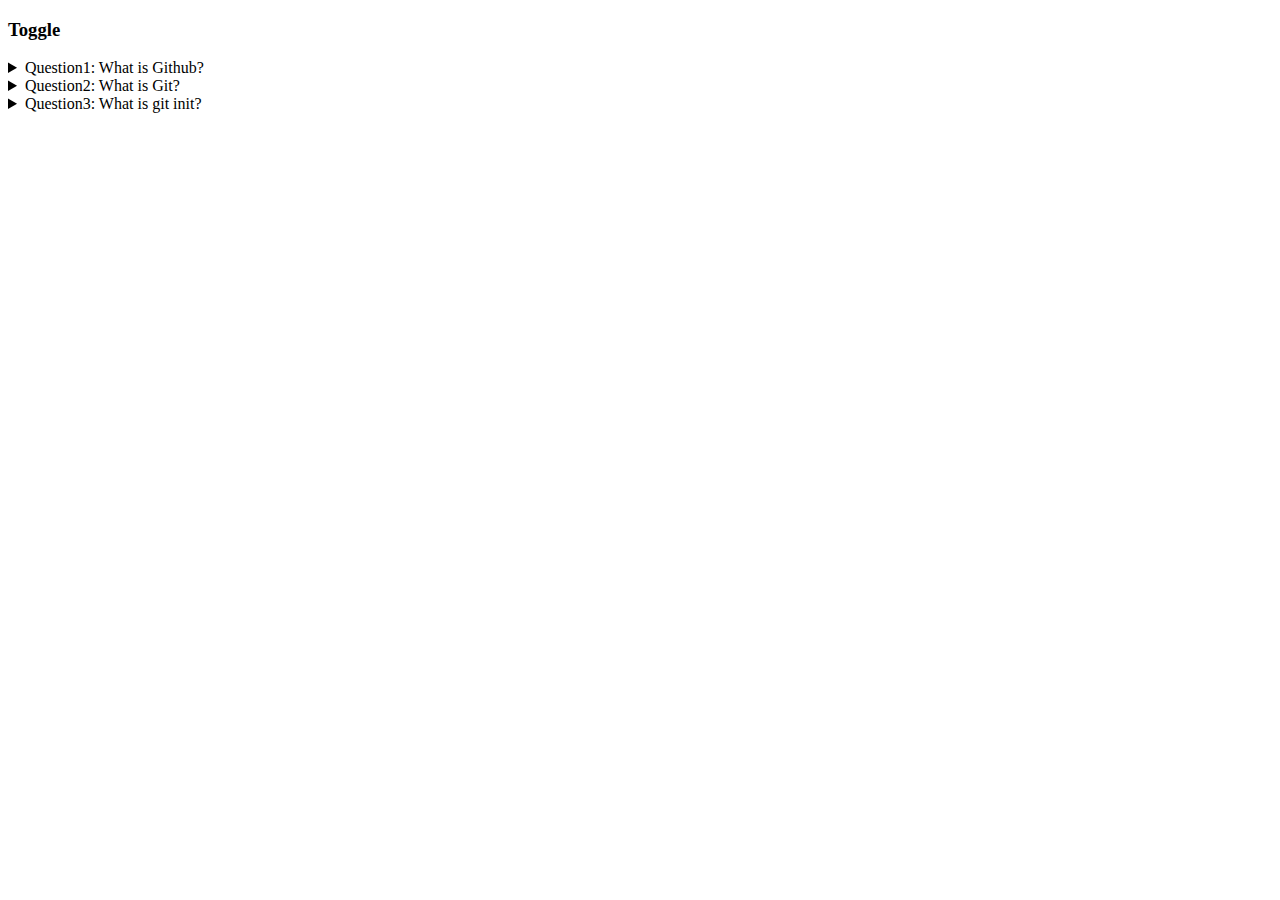
<file: Basic/toggle.html>
<!DOCTYPE html>
<html lang="en">
<head>
    <meta charset="UTF-8">
    <meta name="viewport" content="width=device-width, initial-scale=1.0">
    <title>Document</title>
</head>
<body>
    
    <h3>
        Toggle
    </h3>

    <details>
        <summary> Question1: What is Github?</summary>
        <p>GitHub is a cloud-based platform where you can store, share, and work together with others to write code.</p>
    </details>

    <details>
        <summary>Question2: What is Git?</summary>
        <p>It is a version control system that tracks changes in files</p>
    </details>

    <details>
        <summary>Question3: What is git init?</summary>
        <p>Git init is to initialize the repository</p>
    </details>
    
    

</body>
</html>
</file>
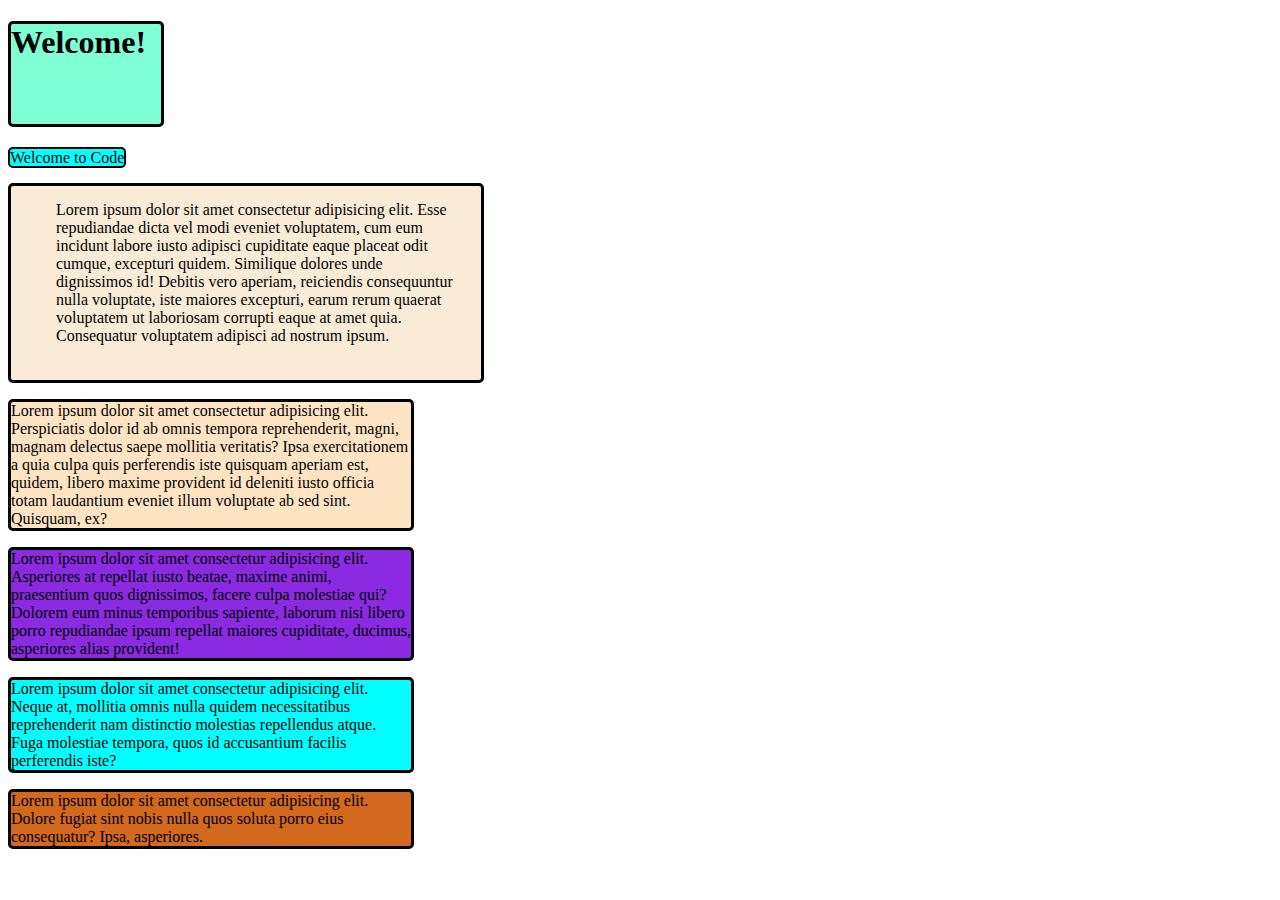
<file: Basic2/boxmodel.html>
<!DOCTYPE html>
<html lang="en">
<head>
    <meta charset="UTF-8">
    <meta name="viewport" content="width=device-width, initial-scale=1.0">
    <title>Document</title>
    <style>
        h1{
            background-color: aquamarine;
            /*border-style: solid;
            border-width: 2px;
            border-color: brown;*/
            /*border: solid brown 3px;*/

            /*border-radius: 5px;*/
            /*border-top-right-radius: 5px;
            border-bottom-left-radius: 5px;*/

            /*border-top: solid blue 3px;*/
            border: solid black 3px;
            border-radius: 5px;
            width: 150px;
            height: 100px;
        }

        span{
            background-color: aqua;
            border: solid 2px black;
            border-radius: 5px;
            height: 100px;
            width: 150px;
        }
        /*height and width doesn't apply to span tag*/

        .firstpara{
            background-color: antiquewhite;
            border: solid black 3px;
            border-radius: 5px;
            width: 400px;
            /*height: 200px;*/
            /*padding: 20px;*/
            /*margin: 90px;*/
            /*padding-left: 10px;
            padding-top: 20px;
            padding-right: 30px;
            padding-bottom: 40px;*/
            padding: 15px 25px 35px 45px;
        }

        #sec{
            background-color: bisque;
            border: solid black 3px;
            border-radius: 5px;
            width: 400px;
        }

        .thirdClass{
            background-color: blueviolet;
            border: solid black 3px;
            border-radius: 5px;
            width: 400px;
        }

        #four{
            background-color: aqua;
            border: solid black 3px;
            border-radius: 5px;
            width: 400px;
        }

        .class{
            background-color: chocolate;
            border: solid black 3px;
            border-radius: 5px;
            width: 400px;
        }
    </style>
</head>
<body>
    <h1>
        Welcome!
    </h1>

    <span>
        Welcome to Code 
    </span>
    <p class="firstpara">
        Lorem ipsum dolor sit amet consectetur adipisicing elit. Esse repudiandae dicta vel modi eveniet voluptatem, cum eum incidunt labore iusto adipisci cupiditate eaque placeat odit cumque, excepturi quidem. Similique dolores unde dignissimos id! Debitis vero aperiam, reiciendis consequuntur nulla voluptate, iste maiores excepturi, earum rerum quaerat voluptatem ut laboriosam corrupti eaque at amet quia. Consequatur voluptatem adipisci ad nostrum ipsum.
    </p>

    <p id="sec">
        Lorem ipsum dolor sit amet consectetur adipisicing elit. Perspiciatis dolor id ab omnis tempora reprehenderit, magni, magnam delectus saepe mollitia veritatis? Ipsa exercitationem a quia culpa quis perferendis iste quisquam aperiam est, quidem, libero maxime provident id deleniti iusto officia totam laudantium eveniet illum voluptate ab sed sint. Quisquam, ex?
    </p>

    <p class="thirdClass">
        Lorem ipsum dolor sit amet consectetur adipisicing elit. Asperiores at repellat iusto beatae, maxime animi, praesentium quos dignissimos, facere culpa molestiae qui? Dolorem eum minus temporibus sapiente, laborum nisi libero porro repudiandae ipsum repellat maiores cupiditate, ducimus, asperiores alias provident!
    </p>

    <p id="four">
        Lorem ipsum dolor sit amet consectetur adipisicing elit. Neque at, mollitia omnis nulla quidem necessitatibus reprehenderit nam distinctio molestias repellendus atque. Fuga molestiae tempora, quos id accusantium facilis perferendis iste?
    </p>

    <p class="class">
        Lorem ipsum dolor sit amet consectetur adipisicing elit. Dolore fugiat sint nobis nulla quos soluta porro eius consequatur? Ipsa, asperiores.
    </p>
</body>
</html>
</file>
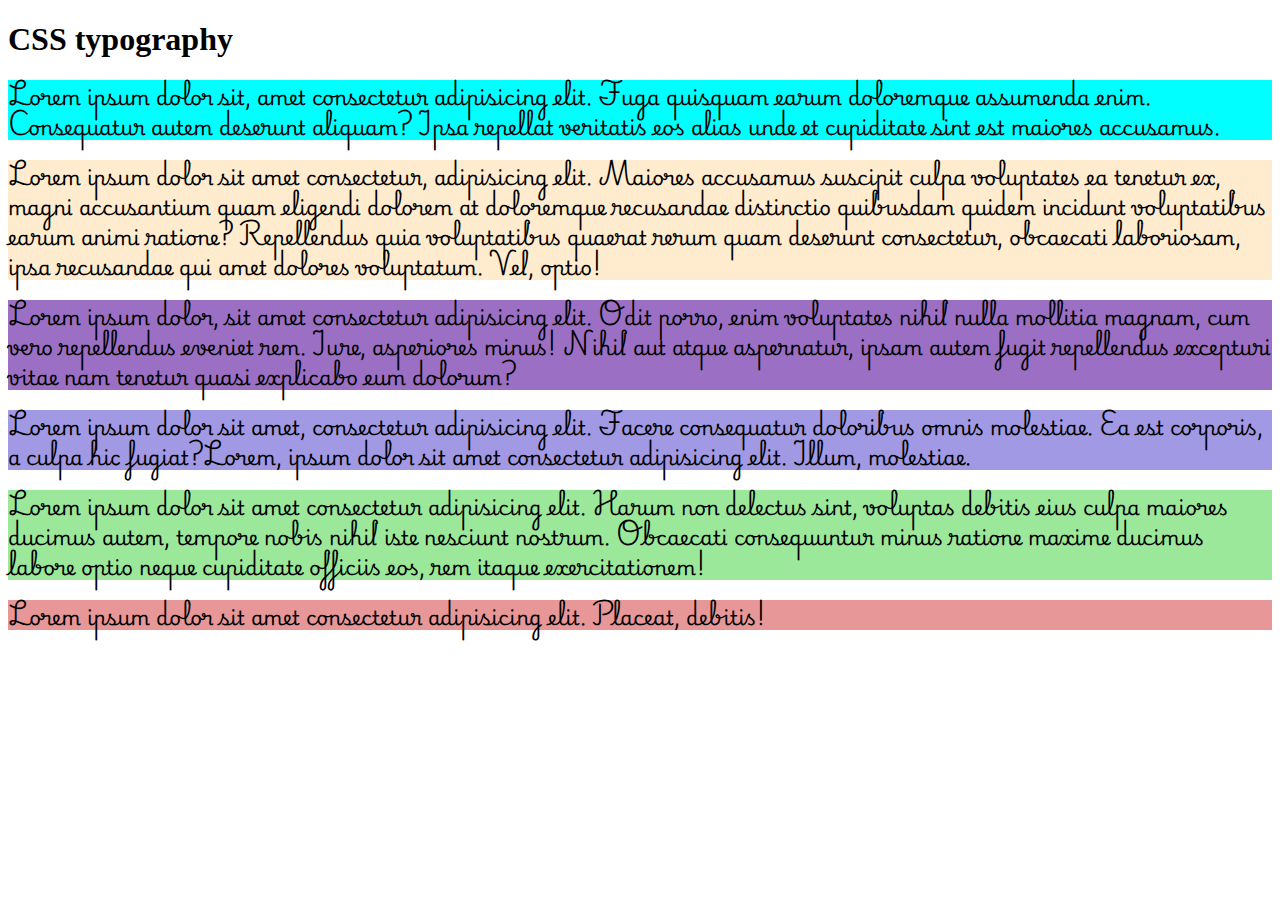
<file: Basic2/css.html>
<!DOCTYPE html>
<html lang="en">
<head>
    <meta charset="UTF-8">
    <meta name="viewport" content="width=device-width, initial-scale=1.0">
    <title>Document</title>
    <!-- external font -->
    <link rel="preconnect" href="https://fonts.googleapis.com">
    <link rel="preconnect" href="https://fonts.gstatic.com" crossorigin>
    <link href="https://fonts.googleapis.com/css2?family=Playwrite+VN:wght@100..400&display=swap" rel="stylesheet">
    <style>
        p{
            /*font-style: italic;*/
            font-size: 20px;
            font-family: "Playwrite VN", serif; 
            font-weight: 800;
            line-height: 30px;
        }
        #firstpara{
           background-color: aqua;
        }
        #secpara{
            background-color: blanchedalmond;
        }
        #thirdpara{
            background-color: rgb(155, 112, 196);
        }
        .firstClass{
            background-color: #a199e3;
        }
        .fourpara{
            background-color: hsl(120, 63%, 76%);
        }
        #fifthpara{
            background-color: hsla(0, 63%, 50%, 0.5);
        }
    </style>
</head>
<body>
    <h1>CSS typography</h1>

    <p id="firstpara">Lorem ipsum dolor sit, amet consectetur adipisicing elit. Fuga quisquam 
       earum doloremque assumenda enim. Consequatur autem deserunt aliquam? 
       Ipsa repellat veritatis eos alias unde et cupiditate sint est maiores accusamus.
    </p>

    <p id="secpara">
        Lorem ipsum dolor sit amet consectetur, adipisicing elit. Maiores accusamus suscipit culpa voluptates ea tenetur ex, magni accusantium quam eligendi dolorem at doloremque recusandae distinctio quibusdam quidem incidunt voluptatibus earum animi ratione? Repellendus quia voluptatibus quaerat rerum quam deserunt consectetur, obcaecati laboriosam, ipsa recusandae qui amet dolores voluptatum. Vel, optio!
    </p>

    <p id="thirdpara">
        Lorem ipsum dolor, sit amet consectetur adipisicing elit. Odit porro, enim voluptates nihil nulla mollitia magnam, cum vero repellendus eveniet rem. Iure, asperiores minus! Nihil aut atque aspernatur, ipsam autem fugit repellendus excepturi vitae nam tenetur quasi explicabo eum dolorum?
    </p>

    <p class="firstClass">
        Lorem ipsum dolor sit amet, consectetur adipisicing elit. Facere consequatur doloribus omnis molestiae. Ea est corporis, a culpa hic fugiat?Lorem, ipsum dolor sit amet consectetur adipisicing elit. Illum, molestiae.
    </p>

    <p class="fourpara">
        Lorem ipsum dolor sit amet consectetur adipisicing elit. Harum non delectus sint, voluptas debitis eius culpa maiores ducimus autem, tempore nobis nihil iste nesciunt nostrum. Obcaecati consequuntur minus ratione maxime ducimus labore optio neque cupiditate officiis eos, rem itaque exercitationem!
    </p>

    <p id="fifthpara">
        Lorem ipsum dolor sit amet consectetur adipisicing elit. Placeat, debitis!
    </p>
</body>
</html>
</file>
<file: Basic2/style.css>
p{
    background-color: bisque;
}
h1{
   /* color: brown; */
   text-align: center;
   /* font-size: smaller; */
}
/* id selector */
#id{
    background-color: aliceblue;
}
/* class selector */
.class{
    background-color: palegreen;
}

/* group selector */
p,article{
    width: 500px;
}

p.class{
    text-align: center;
}
</file>
